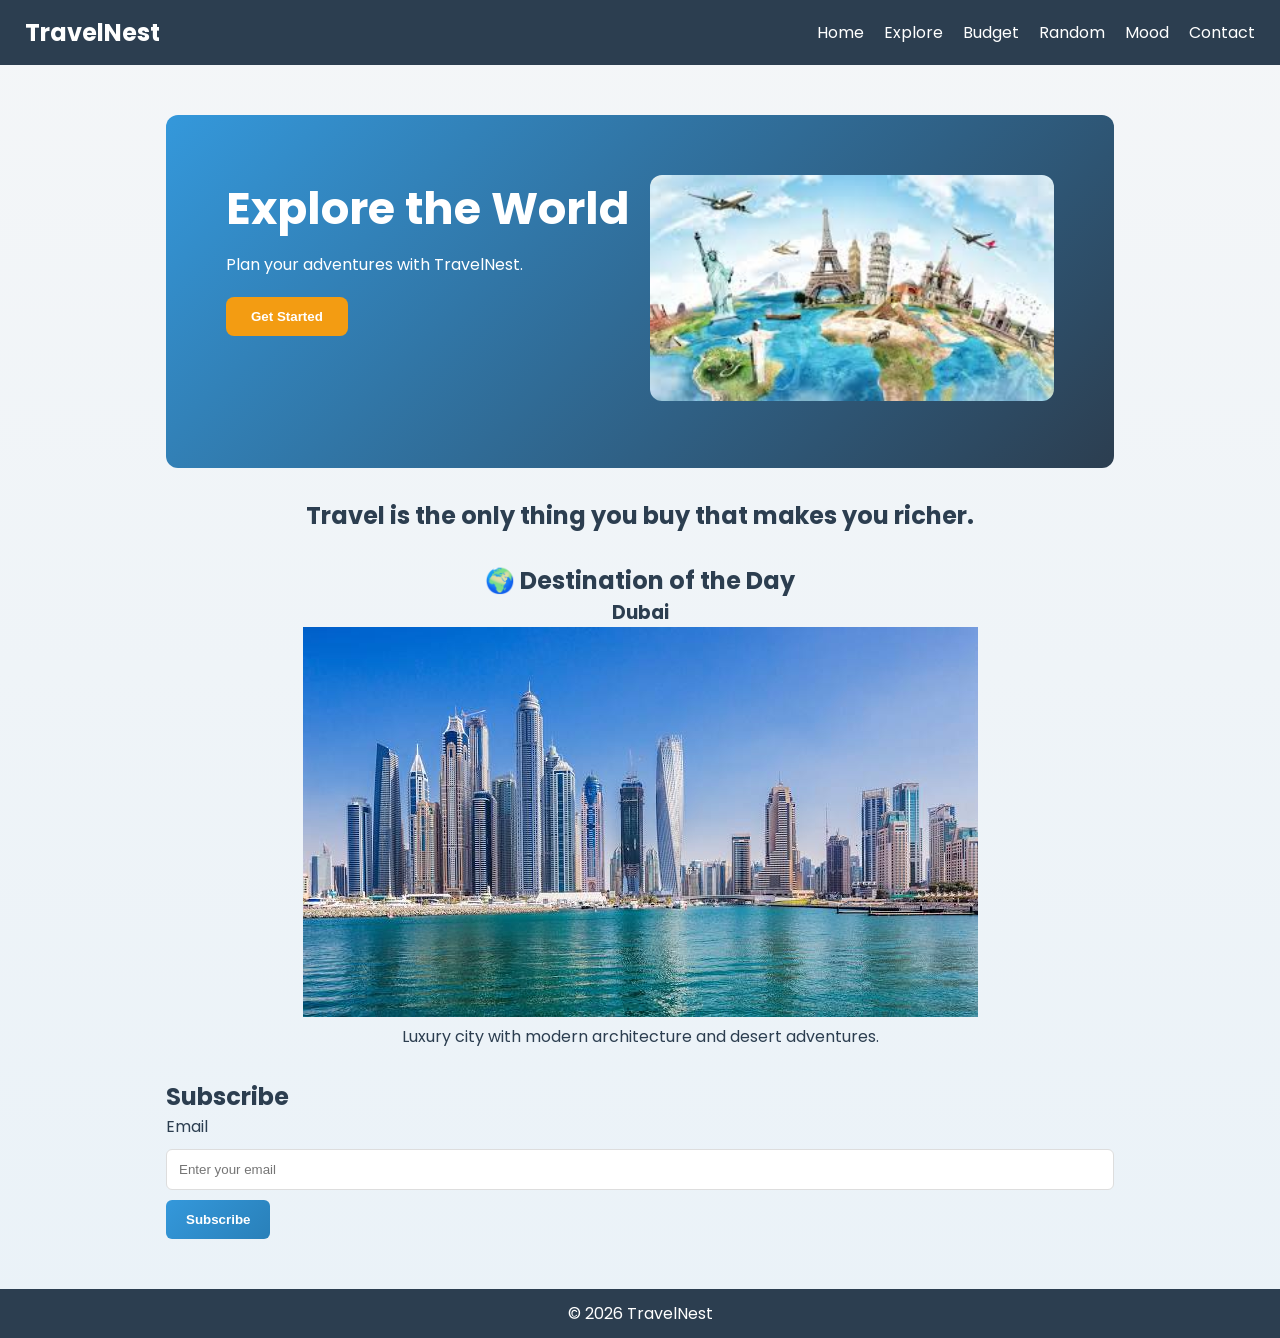
<file: index.html>
<!DOCTYPE html>
<html lang="en">
<head>
    <meta charset="UTF-8">
    <meta name="viewport" content="width=device-width, initial-scale=1.0">
    <title>TravelNest</title>

    <!-- CSS -->
    <link rel="stylesheet" href="css/style.css">
    <link rel="icon" href="images/icon.png">
    <link rel="manifest" href="manifest.json">

    <link href="https://fonts.googleapis.com/css2?family=Poppins&display=swap" rel="stylesheet">

</head>

<body>

<header>
    <nav class="navbar">
        <div class="logo">TravelNest</div>
        
    <div class="menu-toggle" onclick="toggleMenu()">
      ☰
    </div>

        <ul class="nav-links" id="navLinks">
            <li><a href="index.html">Home</a></li>
            <li><a href="destinations.html">Explore</a></li>
            <li><a href="budget.html">Budget</a></li>
            <li><a href="random.html">Random</a></li>
            <li><a href="mood.html">Mood</a></li>
            <li><a href="feedback.html">Contact</a></li>
        </ul>
    </nav>
</header>

<main>

    <!-- HERO SECTION -->
    <section class="hero">
        <div class="hero-text">
            <h1>Explore the World</h1>
            <p>Plan your adventures with TravelNest.</p>
            <button type="button">Get Started</button>
        </div>

        <div class="hero-image">
            <img src="images/travel.jpg" alt="Travel">
        </div>
    </section>

    <!-- QUOTES SECTION -->
    <section class="quotes">
        <h2 id="quote">Travel is the only thing you buy that makes you richer.</h2>
    </section>

    <!-- DESTINATION OF THE DAY -->
    <section class="destination-day">
        <h2>🌍 Destination of the Day</h2>
        <div id="destinationBox"></div>
    </section>

    <!-- NEWSLETTER -->
    <section class="newsletter">
        <h2>Subscribe</h2>
        <label for="email">Email</label>
        <input type="email" id="email" placeholder="Enter your email">
        <button onclick="saveEmail()">Subscribe</button>
    </section>

</main>

<footer>
    <p>© 2026 TravelNest</p>
</footer>

<!-- JS FILES -->
<script src="data/destinations.js"></script>
<script src="js/script.js"></script>

</body>
</html>
</file>
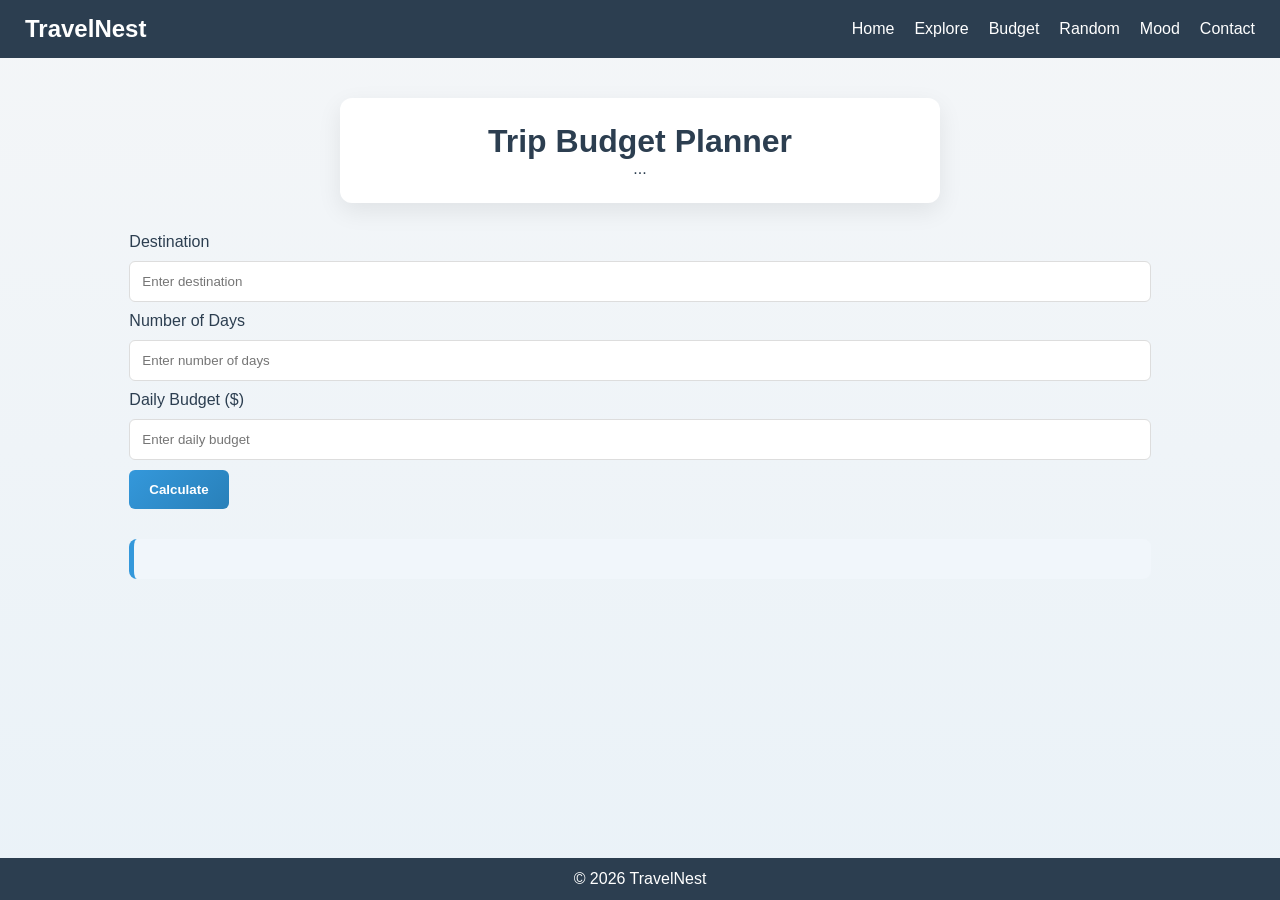
<file: budget.html>
<!DOCTYPE html>
<html lang="en">
<head>
    <meta charset="UTF-8">
    <meta name="viewport" content="width=device-width, initial-scale=1.0">
    <title>TravelNest</title>

    <link rel="stylesheet" href="css/style.css">
    <link rel="icon" href="images/icon.png">
    <link rel="manifest" href="manifest.json">
</head>


<body>

<!-- NAVBAR -->
<header>
    <nav class="navbar">
        <div class="logo">TravelNest</div>

    <div class="menu-toggle" onclick="toggleMenu()">
      ☰
    </div>

       <ul class="nav-links" id="navLinks">
            <li><a href="index.html">Home</a></li>
            <li><a href="destinations.html">Explore</a></li>
            <li><a href="budget.html">Budget</a></li>
            <li><a href="random.html">Random</a></li>
            <li><a href="mood.html">Mood</a></li>
            <li><a href="feedback.html">Contact</a></li>
        </ul>

    </nav>
</header>

<!-- MAIN CONTENT -->
<main>
    
    <div class="content-box">
        <h1>Trip Budget Planner</h1>
        ...
    </div>

    <section class="budget-form">

        <label for="destinationInput">Destination</label>
        <input type="text" id="destinationInput" placeholder="Enter destination">

        <label for="daysInput">Number of Days</label>
        <input type="number" id="daysInput" min="1" placeholder="Enter number of days">

        <label for="budgetInput">Daily Budget ($)</label>
        <input type="number" id="budgetInput" min="1" placeholder="Enter daily budget">

        <button onclick="calculateBudget()">Calculate</button>

    </section>

    <!-- RESULT -->
    <div id="resultBox"></div>

</main>

<!-- FOOTER -->
<footer>
    <p>© 2026 TravelNest</p>
</footer>

<!-- JS FILES -->
<script src="data/destinations.js"></script>
<script src="js/script.js"></script>

</body>
</html>
</file>
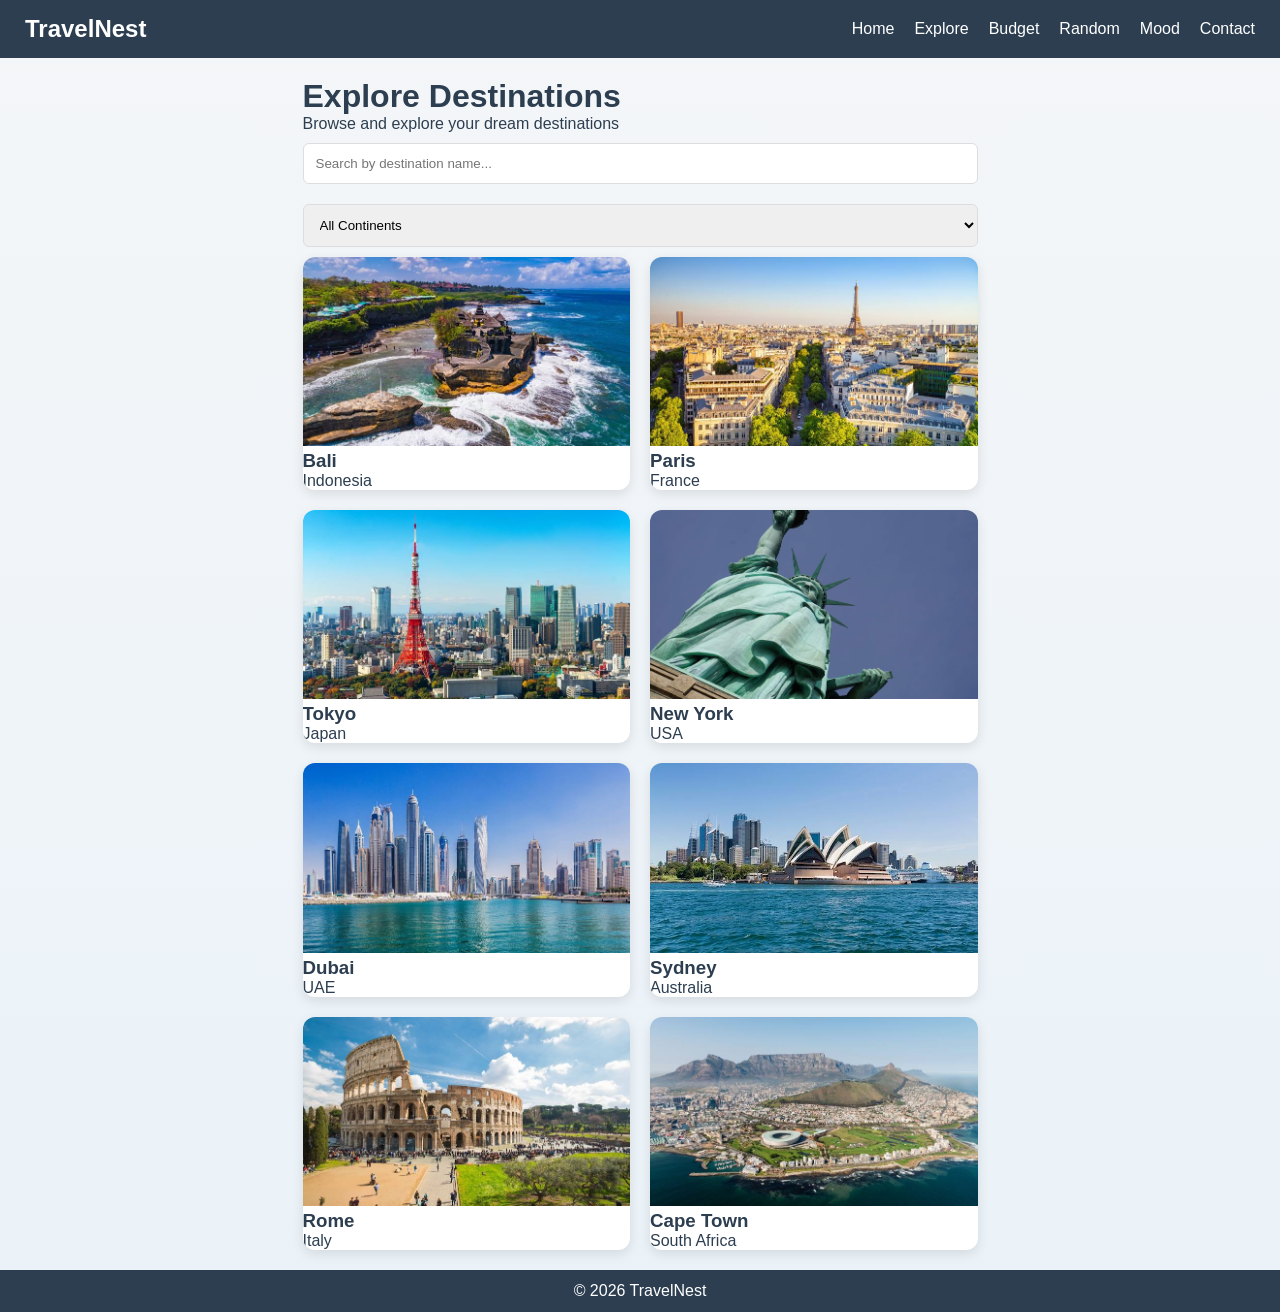
<file: destinations.html>
<!DOCTYPE html>
<html lang="en">
<head>
    <meta charset="UTF-8">
    <meta name="viewport" content="width=device-width, initial-scale=1.0">
    <title>Destinations - TravelNest</title>

    <!-- CSS -->
    <link rel="stylesheet" href="css/style.css">

    <!-- Favicon -->
    <link rel="icon" href="images/icon.png">

    <!-- Manifest -->
    <link rel="manifest" href="manifest.json">
</head>

<body>

<!-- NAVBAR -->
<header>
    <nav class="navbar">
        <div class="logo">TravelNest</div>

    <div class="menu-toggle" onclick="toggleMenu()">
      ☰
    </div>

        <ul class="nav-links" id="navLinks">
            <li><a href="index.html">Home</a></li>
            <li><a href="destinations.html">Explore</a></li>
            <li><a href="budget.html">Budget</a></li>
            <li><a href="random.html">Random</a></li>
            <li><a href="mood.html">Mood</a></li>
            <li><a href="feedback.html">Contact</a></li>
        </ul>

    </nav>
</header>

<!-- MAIN CONTENT -->
<main>

    <h1>Explore Destinations</h1>
    <p>Browse and explore your dream destinations</p>

    <!-- SEARCH + FILTER -->
    <div class="controls">
        <input 
            type="text" 
            id="search" 
            placeholder="Search by destination name..."
        >

        <select id="filter">
            <option value="">All Continents</option>
            <option value="Asia">Asia</option>
            <option value="Europe">Europe</option>
            <option value="Africa">Africa</option>
            <option value="North America">North America</option>
            <option value="Australia">Australia</option>

        </select>
    </div>

    <!-- CARDS -->
    <div id="cardContainer"></div>

    <!-- MODAL -->
    <div id="modal" class="modal">
        <div class="modal-content">

            <span id="closeModal" aria-label="Close Modal" role="button">
                &times;
            </span>

            <div id="modalDetails"></div>

        </div>
    </div>

</main>

<!-- FOOTER -->
<footer>
    <p>© 2026 TravelNest</p>
</footer>

<!-- JS FILES -->
<script src="data/destinations.js"></script>
<script src="js/script.js"></script>

</body>
</html>
</file>
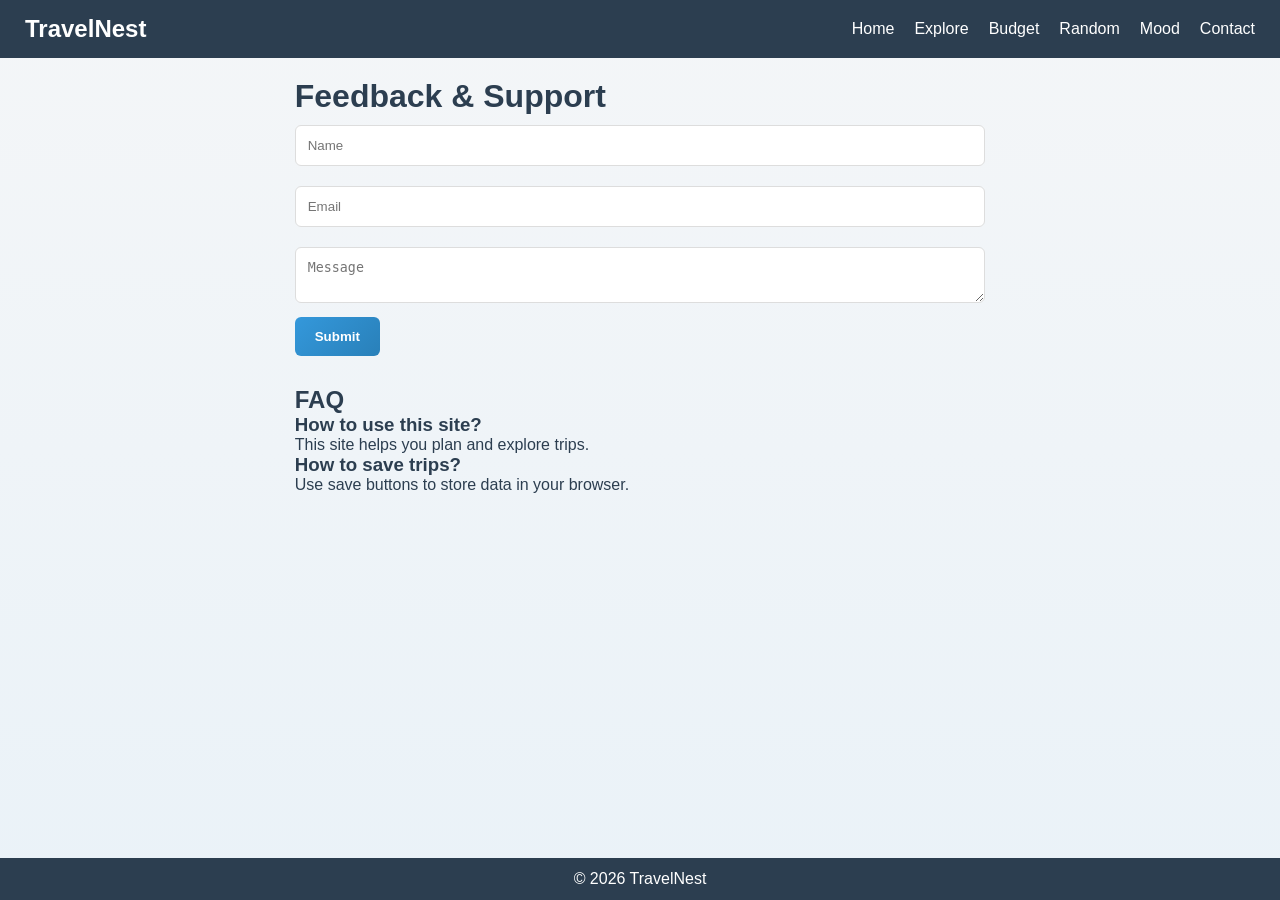
<file: feedback.html>
<!DOCTYPE html>
<html lang="en">
<head>
    <meta charset="UTF-8">
    <meta name="viewport" content="width=device-width, initial-scale=1.0">
    <title>Feedback - TravelNest</title>

    <!-- CSS -->
    <link rel="stylesheet" href="css/style.css">

    <!-- FAVICON -->
    <link rel="icon" href="images/icon.png">

    <!-- MANIFEST -->
    <link rel="manifest" href="manifest.json">
</head>

<body>

<header>
    <nav class="navbar">
        <div class="logo">TravelNest</div>
        
    <div class="menu-toggle" onclick="toggleMenu()">
      ☰
    </div>

        <ul class="nav-links" id="navLinks">
            <li><a href="index.html">Home</a></li>
            <li><a href="destinations.html">Explore</a></li>
            <li><a href="budget.html">Budget</a></li>
            <li><a href="random.html">Random</a></li>
            <li><a href="mood.html">Mood</a></li>
            <li><a href="feedback.html">Contact</a></li>
        </ul>

    </nav>
</header>

<main>

    <h1>Feedback & Support</h1>

    <!-- FORM -->
    <form onsubmit="submitForm(event)">
        <input type="text" id="name" placeholder="Name">
        <input type="email" id="email" placeholder="Email">
        <textarea id="message" placeholder="Message"></textarea>

        <button type="submit">Submit</button>
    </form>

    <p id="confirmMsg"></p>

    <!-- FAQ -->
    <section class="faq">
        <h2>FAQ</h2>

        <div class="faq-item">
            <h3 onclick="toggleFAQ(this)">How to use this site?</h3>
            <p>This site helps you plan and explore trips.</p>
        </div>

        <div class="faq-item">
            <h3 onclick="toggleFAQ(this)">How to save trips?</h3>
            <p>Use save buttons to store data in your browser.</p>
        </div>
    </section>

</main>

<footer>
    <p>© 2026 TravelNest</p>
</footer>

<!-- JS -->
<script src="data/destinations.js"></script>
<script src="js/script.js"></script>

</body>
</html>
</file>
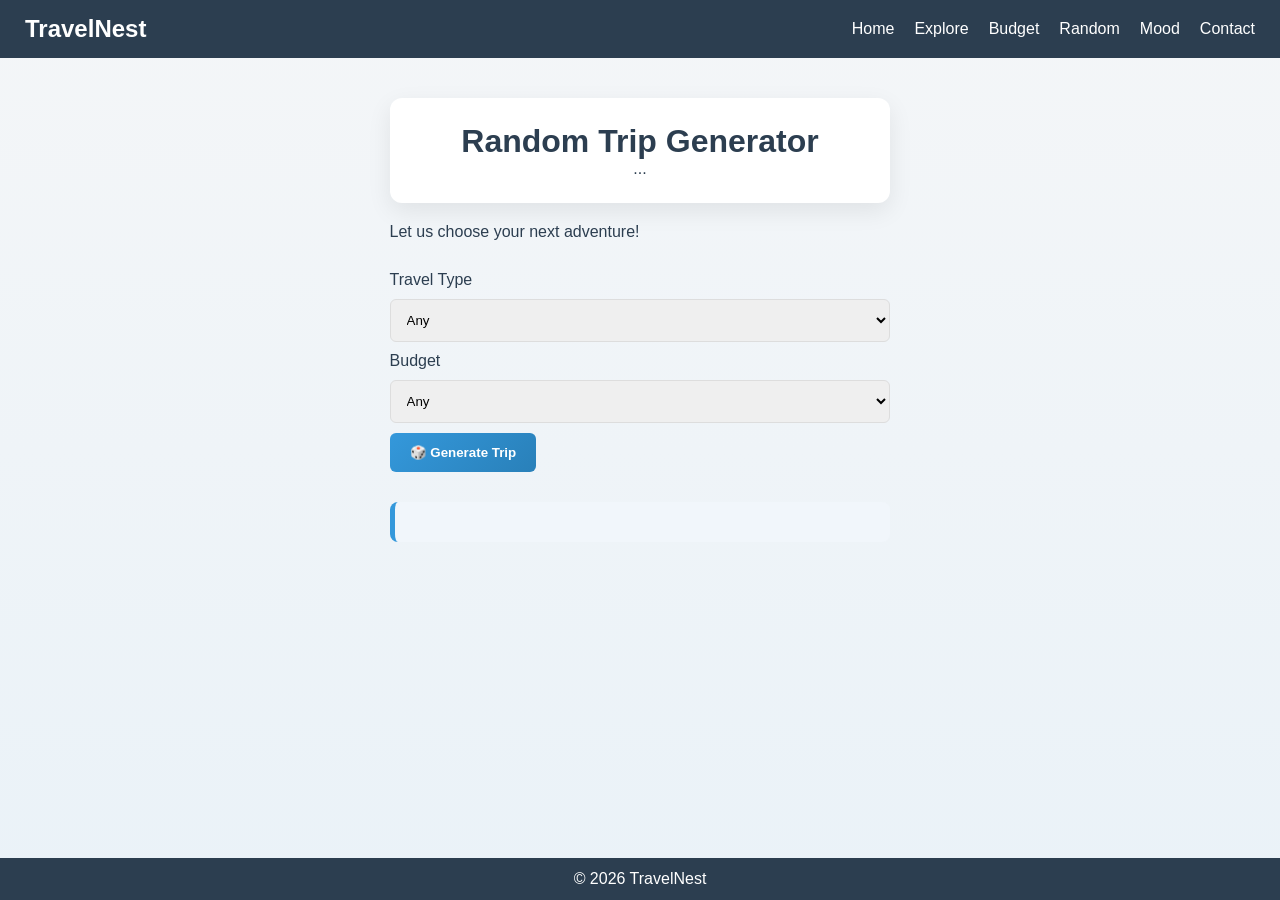
<file: random.html>
<!DOCTYPE html>
<html lang="en">
<head>
    <meta charset="UTF-8">
    <meta name="viewport" content="width=device-width, initial-scale=1.0">
    <title>Random Generator - TravelNest</title>

    <!-- CSS -->
    <link rel="stylesheet" href="css/style.css">

    <!-- FAVICON -->
    <link rel="icon" href="images/icon.png">

    <!-- MANIFEST -->
    <link rel="manifest" href="manifest.json">
</head>

<body>

<header>
    <nav class="navbar">
        <div class="logo">TravelNest</div>

    <div class="menu-toggle" onclick="toggleMenu()">
      ☰
    </div>

        <ul class="nav-links" id="navLinks">
            <li><a href="index.html">Home</a></li>
            <li><a href="destinations.html">Explore</a></li>
            <li><a href="budget.html">Budget</a></li>
            <li><a href="random.html">Random</a></li>
            <li><a href="mood.html">Mood</a></li>
            <li><a href="feedback.html">Contact</a></li>
        </ul>

    </nav>
</header>

<main>

    <div class="content-box">
        <h1>Random Trip Generator</h1>
        ...
    </div>

    <p>Let us choose your next adventure!</p>

    <section class="random-form">

        <label for="type">Travel Type</label>
        <select id="type">
            <option value="">Any</option>
            <option value="adventure">Adventure</option>
            <option value="relax">Relaxation</option>
            <option value="culture">Cultural</option>
            <option value="nature">Nature</option>
        </select>

        <label for="budget">Budget</label>
        <select id="budget">
            <option value="">Any</option>
            <option value="low">Low</option>
            <option value="medium">Medium</option>
            <option value="high">High</option>
        </select>

        <button onclick="generateTrip()">🎲 Generate Trip</button>

    </section>

    <div id="randomResult"></div>

</main>

<footer>
    <p>© 2026 TravelNest</p>
</footer>

<!-- JS -->
<script src="data/destinations.js"></script>
<script src="js/script.js"></script>

</body>
</html>
</file>
<file: css/style.css>
/* ================= GLOBAL ================= */
* {
  margin: 0;
  padding: 0;
  box-sizing: border-box;
}

body {
  font-family: 'Poppins', sans-serif;
  background: linear-gradient(to bottom, #f4f6f8, #eaf2f8);
  color: #2c3e50;
  min-height: 100vh;
  display: flex;
  flex-direction: column;
}

main {
  flex: 1;
  max-width: 1100px;
  margin: auto;
  padding: 20px;
}

/* ================= NAVBAR ================= */
.navbar {
  display: flex;
  justify-content: space-between;
  align-items: center;
  padding: 15px 25px;
  background: #2c3e50;
  position: relative;
}

.logo {
  color: white;
  font-size: 1.5rem;
  font-weight: bold;
}

/* Nav links */
.nav-links {
  display: flex;
  list-style: none;
  gap: 20px;
}

.nav-links li {
  margin: 0;
}

.nav-links a {
  color: white;
  text-decoration: none;
  position: relative;
}

/* Hover effect */
.nav-links a::after {
  content: '';
  width: 0;
  height: 2px;
  background: #3498DB;
  position: absolute;
  left: 0;
  bottom: -4px;
  transition: 0.3s;
}

.nav-links a:hover::after {
  width: 100%;
}

/* Hamburger */
.menu-toggle {
  display: none;
  font-size: 24px;
  color: white;
  cursor: pointer;
}

/* ================= HERO ================= */
.hero {
  display: grid;
  grid-template-columns: 1fr 1fr;
  background: linear-gradient(135deg, #3498DB, #2c3e50);
  color: white;
  padding: 60px;
  border-radius: 12px;
  gap: 20px;
}

.hero-text p {
  margin-top: 10px;
}

.hero-text button {
  margin-top: 15px;
}
.hero-text button {
  transition: 0.3s;
}

.hero-text button:hover {
  transform: scale(1.05);
}


.hero img {
  width: 100%;
  border-radius: 12px;
}

.hero-text h1 {
  font-size: 2.8rem;
}

.hero-text button {
  margin-top: 20px;
  padding: 12px 25px;
  background: #f39c12;
  border-radius: 8px;
  border: none;
  font-weight: bold;
}

/* ================= SECTION ================= */
section {
  margin: 30px 0;
}

.quotes, .destination-day {
  text-align: center;
}


/* ================= CONTENT BOX ================= */
.content-box {
  background: #ffffff;
  padding: 25px;
  border-radius: 12px;
  margin: 20px auto;
  max-width: 600px;
  text-align: center;
  box-shadow: 0 8px 25px rgba(0,0,0,0.08);
}

/* ================= INPUTS ================= */
input, select, textarea {
  width: 100%;
  padding: 12px;
  margin: 10px 0;
  border: 1px solid #ddd;
  border-radius: 6px;
}

/* ================= BUTTON ================= */
button {
  padding: 12px 20px;
  background: linear-gradient(135deg, #3498DB, #2980b9);
  color: white;
  border: none;
  border-radius: 6px;
  font-weight: bold;
  cursor: pointer;
}

button:hover {
  opacity: 0.9;
}

/* ================= RESULT BOX ================= */
#resultBox, #randomResult {
  margin-top: 20px;
  padding: 20px;
  background: #f1f6fb;
  border-left: 5px solid #3498DB;
  border-radius: 8px;
}

/* ================= CARDS ================= */
#cardContainer {
  display: grid;
  grid-template-columns: repeat(auto-fit, minmax(250px, 1fr));
  gap: 20px;
}

.card {
  background: white;
  border-radius: 12px;
  overflow: hidden;
  box-shadow: 0 4px 12px rgba(0,0,0,0.1);
  transition: 0.3s;
}

.card:hover {
  transform: translateY(-6px);
}

.card img {
  width: 100%;
}

/* ================= MODAL ================= */
.modal {
  display: none;
  position: fixed;
  top: 0;
  width: 100%;
  height: 100%;
  background: rgba(0,0,0,0.6);
}

.modal-content {
  background: white;
  margin: 20% auto;
  padding: 25px;
  border-radius: 12px;
  width: 90%;
  max-width: 400px;
}

/* ================= FOOTER ================= */
footer {
  background: #2c3e50;
  color: white;
  text-align: center;
  padding: 12px;
}

/* ================= MOBILE ================= */
@media (max-width: 768px) {

  .menu-toggle {
    display: block;
  }

  .nav-links {
    display: none;
    flex-direction: column;
    background: #2c3e50;
    position: absolute;
    top: 60px;
    left: 0;
    width: 100%;
    padding: 10px 0;
  }

  .nav-links li {
    text-align: center;
    padding: 10px 0;
  }

  .nav-links.active {
    display: flex;
  }

  /* stack hero */
 .hero {
    grid-template-columns: 1fr;
    padding: 30px;
  }

.hero-text {
  text-align: center;
}

.hero-text h1 {
  font-size: 1.6rem;  /* smaller for mobile */
}

.hero img {
  margin-top: 15px;
}
}
</file>
